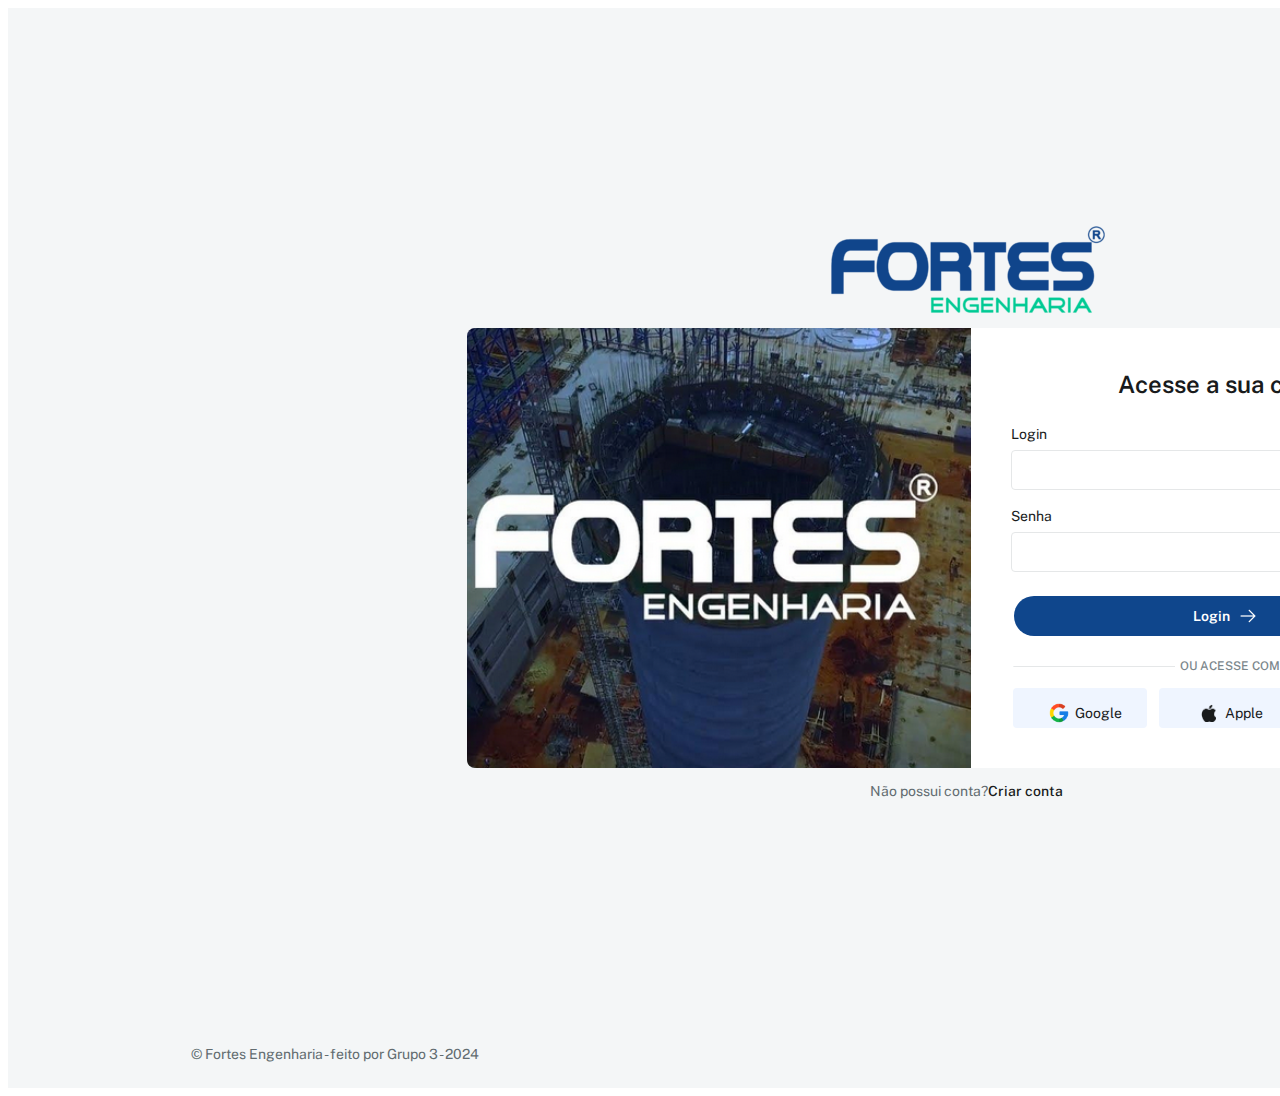
<file: index.html>
<!DOCTYPE html>
<html lang="pt-br">
  <head>
    <meta charset="UTF-8" />
    <meta name="viewport" content="width=device-width, initial-scale=1.0" />
    <title>Fortes</title>
    <link rel="stylesheet" href="https://fonts.googleapis.com/css2?family=Public+Sans:wght@400;500;600&display=swap" />
    <link rel="stylesheet" href="index.css" />
  </head>
  <body>
    <div class="main-container">

      <div class="fortes-logo"></div>

      <div class="card-login">
        <div class="photo"></div>

        <div class="login-account">
          <span class="acessar-conta">Acesse a sua conta</span>

          <div class="form-element">
            <div class="email-address">
              <span class="email">Login</span>

              <div class="input-field">
                <span class="normal"></span><input id="login" class="input"/>
              </div>

            </div>

            <div class="password">

              <div class="password-heading">
                <span class="senha">Senha</span>
                <span class="esqueci-minha-senha">Esqueci minha senha</span>
              </div>

              <div class="input-field-1">
                <input type="password" id="senha" class="input-2"/>
                <div class="outline-status-eye"><div class="icon"></div></div>
                <span class="password-3"></span>
              </div>
            </div>

          </div>

          <button class="button" onclick="logar()">
            <span class="login-button">Login</span>
            <div class="arrow-right"></div>
          </button>

          <div class="login-with">
            <div class="or-login-with">
              <div class="headline">
                <span class="ou-acess-com">OU ACESSE COM</span>
              </div>
              <div class="divider"></div>
            </div>

            <div class="action">
              <button class="sign-in-with">
                <div class="item">
                  <div class="google"></div>
                  <span class="google-4">Google</span>
                </div></button>
                
                <button class="sign-in-with-5">
                <div class="item-6">
                  <div class="solid-brands-apple">
                    <div class="union"></div>
                  </div>
                  <span class="apple">Apple</span>
                </div></button
              ><button class="sign-in-with-7">
                <div class="item-8">
                  <div class="facebook"><div class="group"></div></div>
                  <span class="facebook-9">Facebook</span>
                </div>
              </button>
            </div>
          </div>
        </div>

      </div>
      <div class="dont-have-account">
        <span class="nao-possui-conta">Não possui conta?</span
        ><span class="criar-conta"> Criar conta</span>
      </div>

      <div class="footer">

        <span class="analytix-dashboard">© Fortes Engenharia - feito por Grupo 3 - 2024</span>

        <div class="links">
          <span class="documentation">Documentation</span>
          <span class="bullet">•</span>
          <span class="privacy-policy">Privacy Policy</span>
          <span class="bullet-a">•</span><span class="faqs">FAQs</span>
        </div>

      </div>

    </div>
    <script src="./geral.js"></script>
  </body>
</html>
</file>
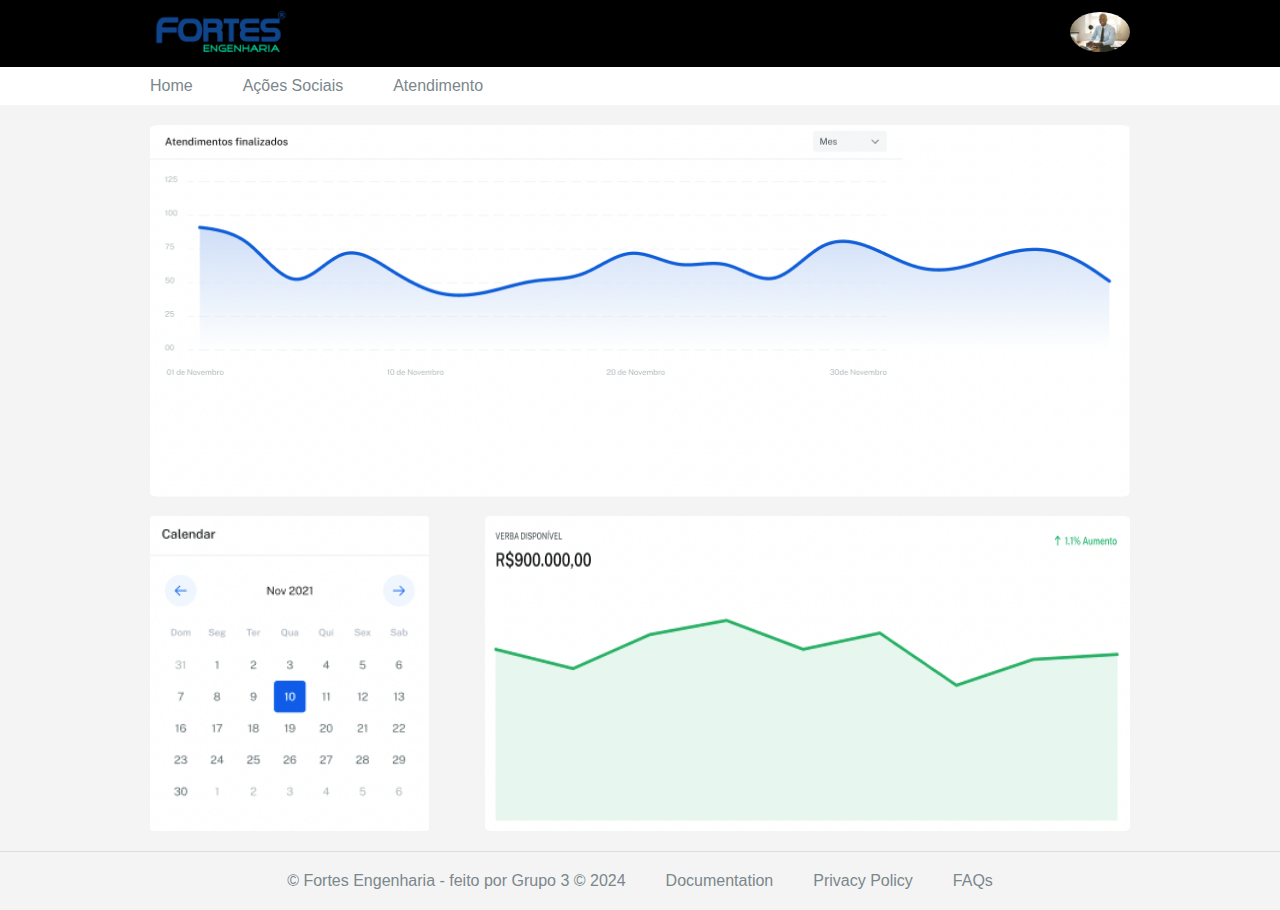
<file: adm/index.html>
<!DOCTYPE html>
<html lang="pt-br">
<head>
    <meta charset="UTF-8">
    <meta name="viewport" content="width=device-width, initial-scale=1.0">
    <title>Dashboard ADM</title>
    <link rel="preconnect" href="https://fonts.googleapis.com">
    <link rel="preconnect" href="https://fonts.gstatic.com" crossorigin>
    <link href="https://fonts.googleapis.com/css2?family=Public+Sans:ital,wght@0,100..900;1,100..900&display=swap" rel="stylesheet">
    <style>
        body {
            background-color: #f4f4f4;
            font-family: Arial, Helvetica, sans-serif;
            margin: 0;
            padding: 0;
        }

        header {
            background-color: black;
            display: flex;
            justify-content: space-between;
            align-items: center;
            height: 67px;
            padding: 0 150px;
        }

        header .fortes img {
            height: 43px;
        }

        header .admin img {
            height: 40px;
            border-radius: 50%;
        }

        nav {
            background-color: #ffffff;
            padding: 10px 0;
            display: flex;
            gap: 50px;
            padding-left: 150px;
        }

        nav a {
            text-decoration: none;
            color: #7B878C;
        }

        .content {
            display: flex;
            flex-direction: column;
            align-items: center;
            margin-top: 20px;
            padding: 0 150px;
        }

        .content .atendimentos img {
            width: 100%;
            max-width: 1140px;
            border-radius: 1%;
            margin-bottom: 15px;
        }

        .calendar-section {
            display: flex;
            justify-content: space-between;
            width: 100%;
            max-width: 1140px;
        }

        .calendar-section img {
            border-radius: 1%;
        }

        .calendar-section .calendar {
            height: 315px;
        }

        .calendar-section .budget {
            width: calc(100% - 335px);
        }

        footer {
            display: flex;
            justify-content: center;
            align-items: center;
            text-align: center;
            margin-top: 20px;
            padding: 20px 0;
            color: #7B878C;
            gap: 40px;
            border-top: 1px solid #ddd;
        }

        footer a {
            text-decoration: none;
            color: #7B878C;
        }
    </style>
</head>
<body>
    <header>
        <div class="fortes">
            <img src="./img/fortes-logo.png" alt="Imagem da logo Fortes">
        </div>
        <div class="admin">
            <img src="img/adm.webp" alt="admin" onclick="window.location.href = '../index.html'">
        </div>
    </header>

    <nav>
        <a href="#">Home</a>
        <a href="#">Ações Sociais</a>
        <a href="./atendimentos.html">Atendimento</a>
    </nav>

    <div class="content">
        <div class="atendimentos">
            <img src="img/Screenshot 2024-06-13 at 15.19.15.png" alt="Atendimentos Finalizados">
        </div>

        <div class="calendar-section">
            <img src="img/Screenshot 2024-06-13 at 15.20.10.png" alt="Calendario" class="calendar">
            <img src="img/Screenshot 2024-06-13 at 15.20.18.png" alt="Verbas" class="budget">
        </div>
    </div>

    <footer>
        &copy; Fortes Engenharia - feito por Grupo 3 &copy; 2024
        <a href="#">Documentation</a>
        <a href="#">Privacy Policy</a>
        <a href="#">FAQs</a>
    </footer>
</body>
</html>
</file>
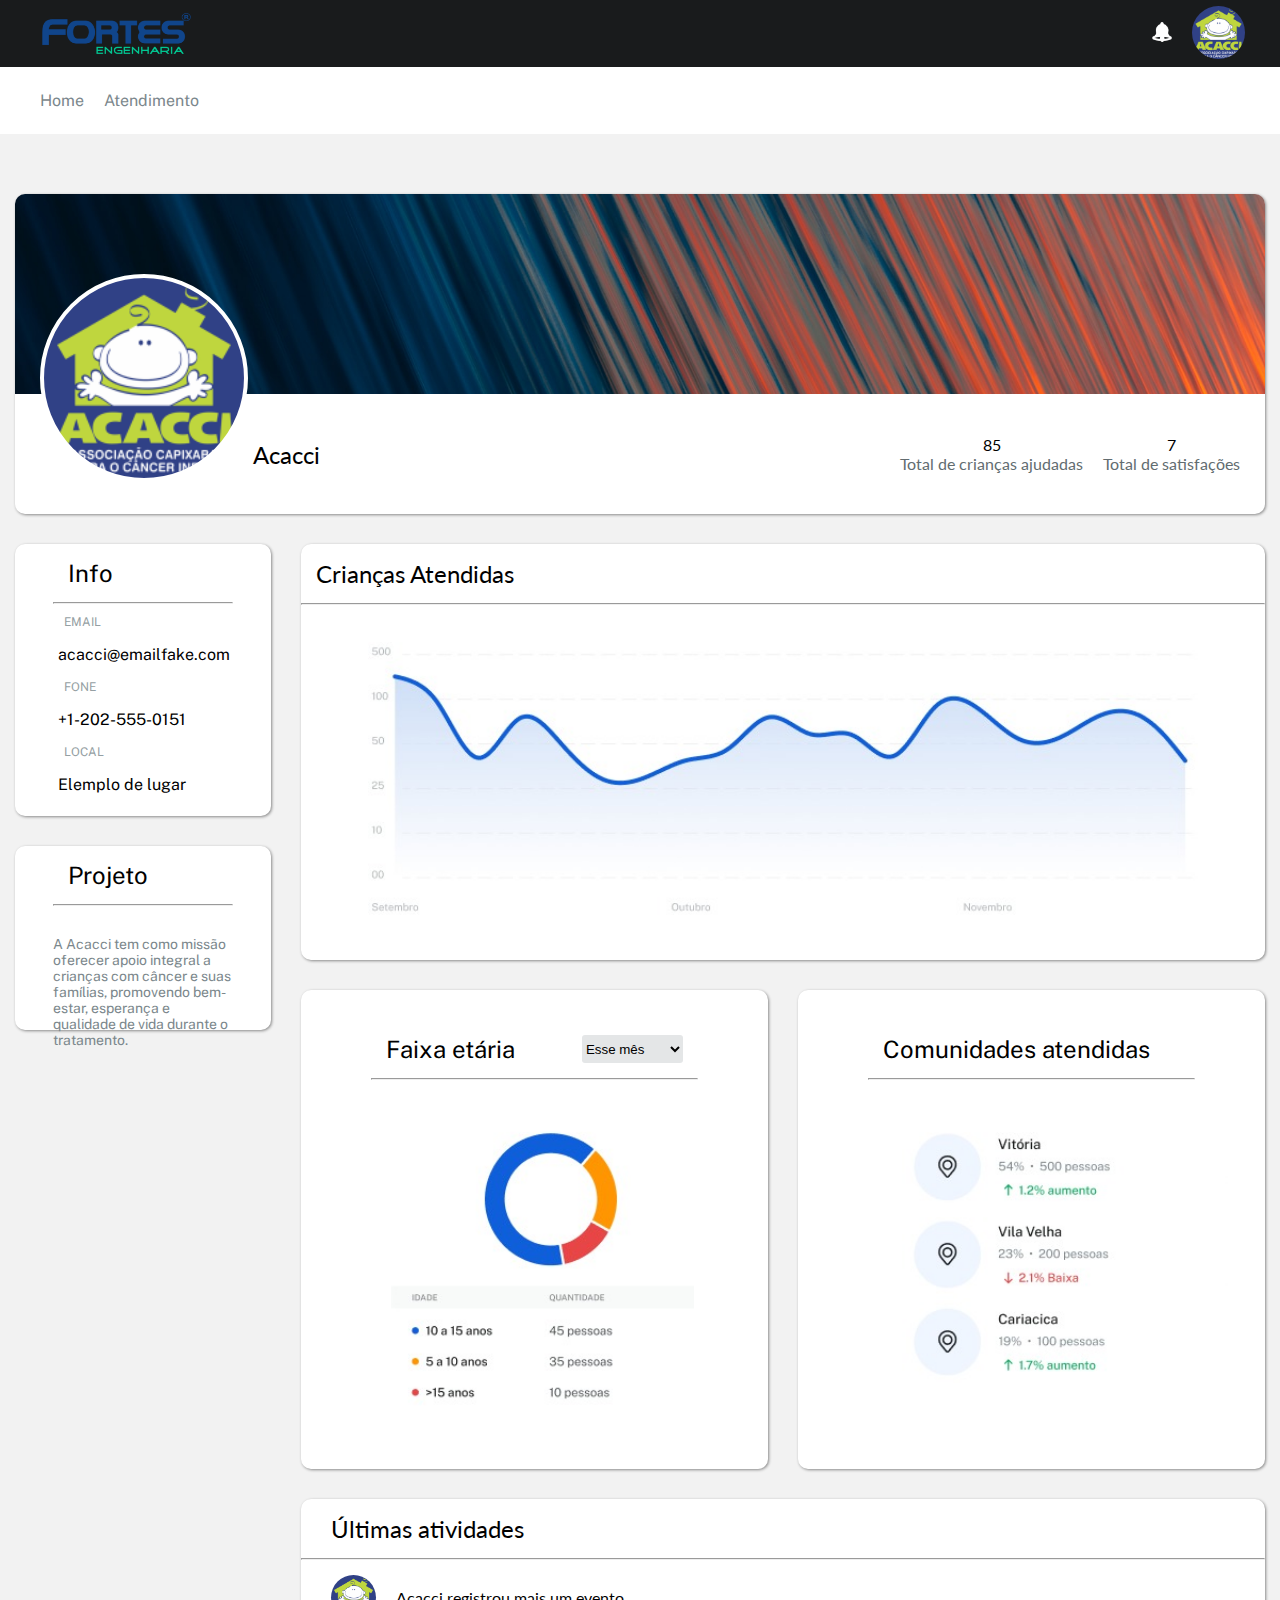
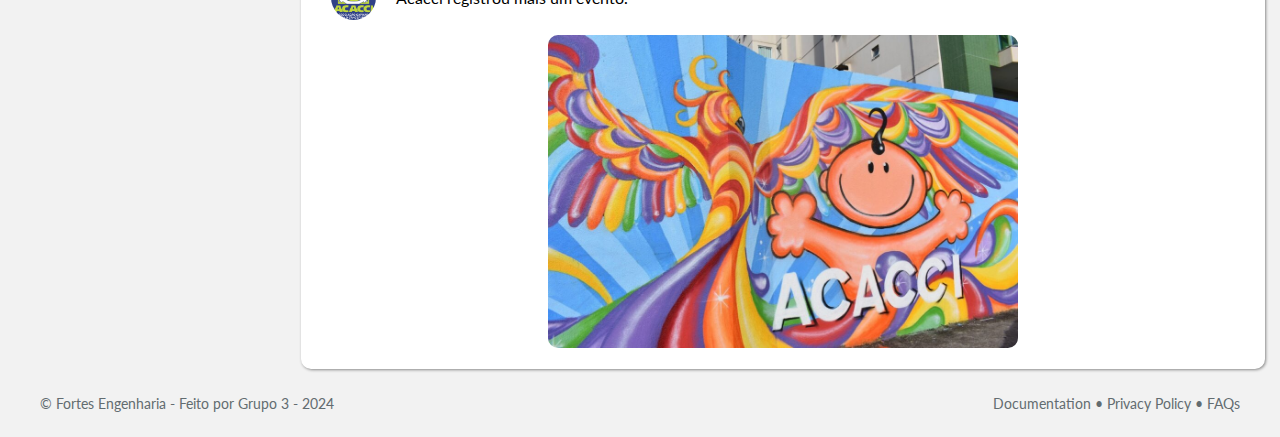
<file: donatario/index.html>
<!DOCTYPE html>
<html lang="pt-br">
<head>
    <meta charset="UTF-8">
    <meta name="viewport" content="width=device-width, initial-scale=1.0">
    <title>Página Inicial</title>

    <link rel="stylesheet" href="instituicao.css">
</head>
<body>
    <header>
        <img src="images/logoFortes.png" alt="Logo Fortes" id="logoFortes">

        <nav id="menuHeader">
            <a href="#">
                <img src="images/whiteBell.png" alt="Icon Notifição" id="notificPq">
            </a>
            <a href="#">
                <img src="images/imgPerfil-pq.png" alt="Foto perfil" id="perfilPq" onclick="window.location.href = '../index.html'">
            </a>
        </nav>
    </header>

    <nav id="menu">
        <a href="#">Home</a>
        <a href="./atendimentos.html">Atendimento</a>
    </nav>

    <main>
        <section>
            <div id="perfil" class="shadow">
                <div id="bg-image"></div>
                <div id="prof-image"></div>
                <div id="prof-dates">
                    <p>Acacci</p>
                    <div id="container-dates">
                        <div class="prof-dates-2">
                            <p>85</p>
                            <p class="text-date">Total de crianças ajudadas</p>
                        </div>
                        <div class="prof-dates-2">
                            <p>7</p>
                            <p class="text-date">Total de satisfações</p>
                        </div>
                    </div>
                </div>
            </div>

            <article>
                <div id="grid-esquerda">
                    <div id="info" class="shadow">
                        <div id="container-info">
                            <h2>
                               Info
                            </h2>
                            <hr>
                            <p class="title">
                                EMAIL
                            </p>
                            <p>acacci@emailfake.com</p>
                            <p class="title">
                                FONE
                            </p>
                            <p>
                                +1-202-555-0151
                            </p>
                            <p class="title">
                                LOCAL
                            </p>
                            <p>
                                Elemplo de lugar
                            </p>
                        </div>
                    </div>

                    <div id="project" class="shadow">
                        <div id="project-container">
                            <h2>
                                Projeto
                            </h2>
                            <hr>
                            <p>
                                A Acacci tem como missão oferecer apoio integral a crianças com câncer e suas famílias, promovendo bem-estar, esperança e qualidade de vida durante o tratamento.
                            </p>
                        </div>
                    </div>
                </div>

                <div id="grid-direita">
                    <div id="cAtendidas" class="shadow">
                        <h2>
                            Crianças Atendidas
                        </h2>
                        <hr>
                        <div>

                        </div>
                    </div>

                    <div id="divisao-grid">
                        <div id="faixa-etaria" class="grid-break shadow">
                            <div id="faixa-etaria-container">
                                <div id="faixa-etaria-header">
                                    <h2>Faixa etária</h2>
                                    <select name="tempo" id="sTempo">
                                        <option value="1">Esse mês</option>
                                        <option value="2">Essa semana</option>
                                        <option value="3">Esse ano</option>
                                    </select>
                                </div>
                                <hr>
                                <div id="image">

                                </div>
                            </div>
                        </div>

                        <div class="grid-break shadow">
                            <div id="comu-atendidas">
                                <div id="comu-atendidas-container">
                                    <h2>
                                        Comunidades atendidas
                                    </h2>
                                    <hr>
                                    <div id="image">

                                    </div>
                                </div>
                            </div>
                        </div>
                    </div>

                    <div id="ultimas-atv" class="shadow">
                        <h2>
                            Últimas atividades
                        </h2>
                        <hr>
                        <div id="registro">
                            <div id="perf-img">

                            </div>
                            <p>
                                Acacci registrou mais um evento.
                            </p>
                        </div>
                        <div id="image">
                            <img src="images/registro.jpeg" alt="Registro Acacci 1">
                        </div>
                    </div>
                </div>
            </article>
        </section>
    </main>

    <footer>
        <div id="name-group">
            <p>&copy; Fortes Engenharia - Feito por Grupo 3 - 2024</p>
        </div>

        <div id="doc">
            <span>
                <a href="#">Documentation</a>
                &#x2022;
                <a href="#">Privacy Policy</a>
                &#x2022;
                <a href="#"> FAQs</a>
            </span>
        </div>
    </footer>
</body>
</html>
</file>
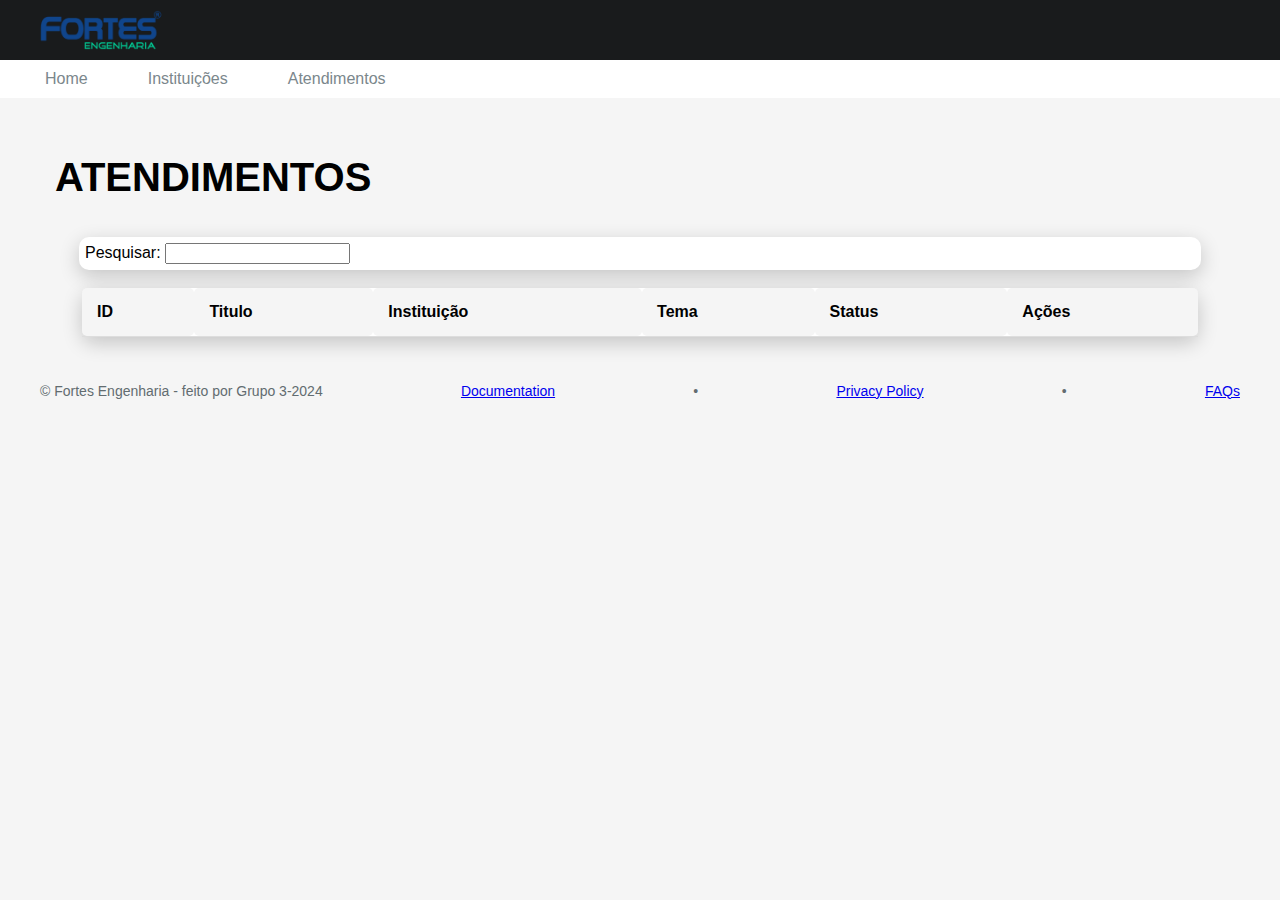
<file: adm/atendimentos.html>
<html lang="pt-BR">
<head>
    <meta charset="UTF-8">
    <meta name="viewport" content="width=device-width, initial-scale=1.0">
    <title>Atendimentos</title>
    <link rel="preconnect" href="https://fonts.googleapis.com">
    <link rel="preconnect" href="https://fonts.gstatic.com" crossorigin>
    <link href="https://fonts.googleapis.com/css2?family=Public+Sans:ital,wght@0,100..900;1,100..900&display=swap" rel="stylesheet">
    <style>
        body {
            font-family: Arial, Helvetica, sans-serif;
            background-color: #f5f5f5;
            margin: 0;
            padding: 0;
        }
        header {
            background-color: #191B1C;
            color: #f5f5f5;
            padding: 10px 35px;
            display: flex;
            justify-content: space-between;
            align-items: center;
        }
        header img {
            height: 40px;
        }
        div.menu {
            background-color: #ffffff;
            color: #f2f2f2;
            padding: 10px 35px;
            text-decoration: none;
            display: flex ;
            gap: 50px;
        }
        .container {
            padding: 20px;
        }
        h1 {
            font-size: 2.5em;
            padding: 10px 35px;
            display: flex;
            justify-content: space-between;
        }
        table {
            width: 90%;
            border-collapse: collapse;
            background-color: #ffffff;
            box-shadow: 0 6px 20px rgba(0,0,0,0.2);
            border-radius: 10px;
            margin: auto;
        }
        th, td {
            padding: 15px;
            text-align: left;
            border-bottom: 1px solid #dddddd;
            border-radius: 5px;

        }
        th {
            background-color: #f5f5f5;
        }
        .status-pendente {
            color: orange;
        }
        .status-concluido {
            color: green;
        }
        .action-button {
            background-color: #0F468C14;
            color: #0f468c;
            padding: 10px 20px;
            border: none;
            border-radius: 20px;
            cursor: pointer;
        }
        .atendimento-button{
            background-color: #0f468c;
            color: #ffffff;
            padding: 8px 20px;
            border: none;
            border-radius: 4px;
            cursor: pointer;
        }
        footer {
            display: flex;
            justify-content: space-between;
            align-items: center;
            height: 68px;
            padding: 0px 40px;
            font-size: 14px;
            color: #626C70;
            text-decoration: none;
            display: flex;
}
        div > a{
            text-decoration: none;
            color: #7B878C;
            margin-left: 10px;
        }
        .search-box{
            padding-top: 6px;
            padding-bottom: 6px;
            padding-left: 6px;
            text-align: left;
            width: 90%;
            border-collapse: collapse;
            background-color: #ffffff;
            box-shadow: 0 6px 20px rgba(0,0,0,0.2);
            border-radius: 10px;
            margin: auto;
        }
        a.novo.html{
            text-decoration: none;
            color: #ffffff;
            margin-left: 10px
        }
        
        
    </style>
</head>
<body>
    <header>
        <img src="./img/fortes-logo.png" alt="Logo">


    </header>
    <div class="menu">
            <a href="./index.html">Home</a>
            <a href="#">Instituições</a>
            <a href="#">Atendimentos</a>
    </div>
    <div class="container">
        <h1>ATENDIMENTOS</h1> 
        <div class="search-box">
            <label for="search">Pesquisar:</label>
            <input type="text" id="search" name="search">
        </div>
        <br>
        <table id="atendimentos-table">
            <thead>
                <tr>
                    <th>ID</th>
                    <th>Titulo</th>
                    <th>Instituição</th>
                    <th>Tema</th>
                    <th>Status</th>
                    <th>Ações</th>
                </tr>
            </thead>
            <tbody>
            </tbody>
        </table>
    </div>
    <footer>
        © Fortes Engenharia - feito por Grupo 3-2024 <br>
        <a href="#">Documentation</a>&#x2022;<a href="#">Privacy Policy</a>&#x2022;<a href="#">FAQs</a>
    </footer>
    <script src="../script.js"></script>
    <script src="../geral.js"></script>
</body>
</html>
</file>
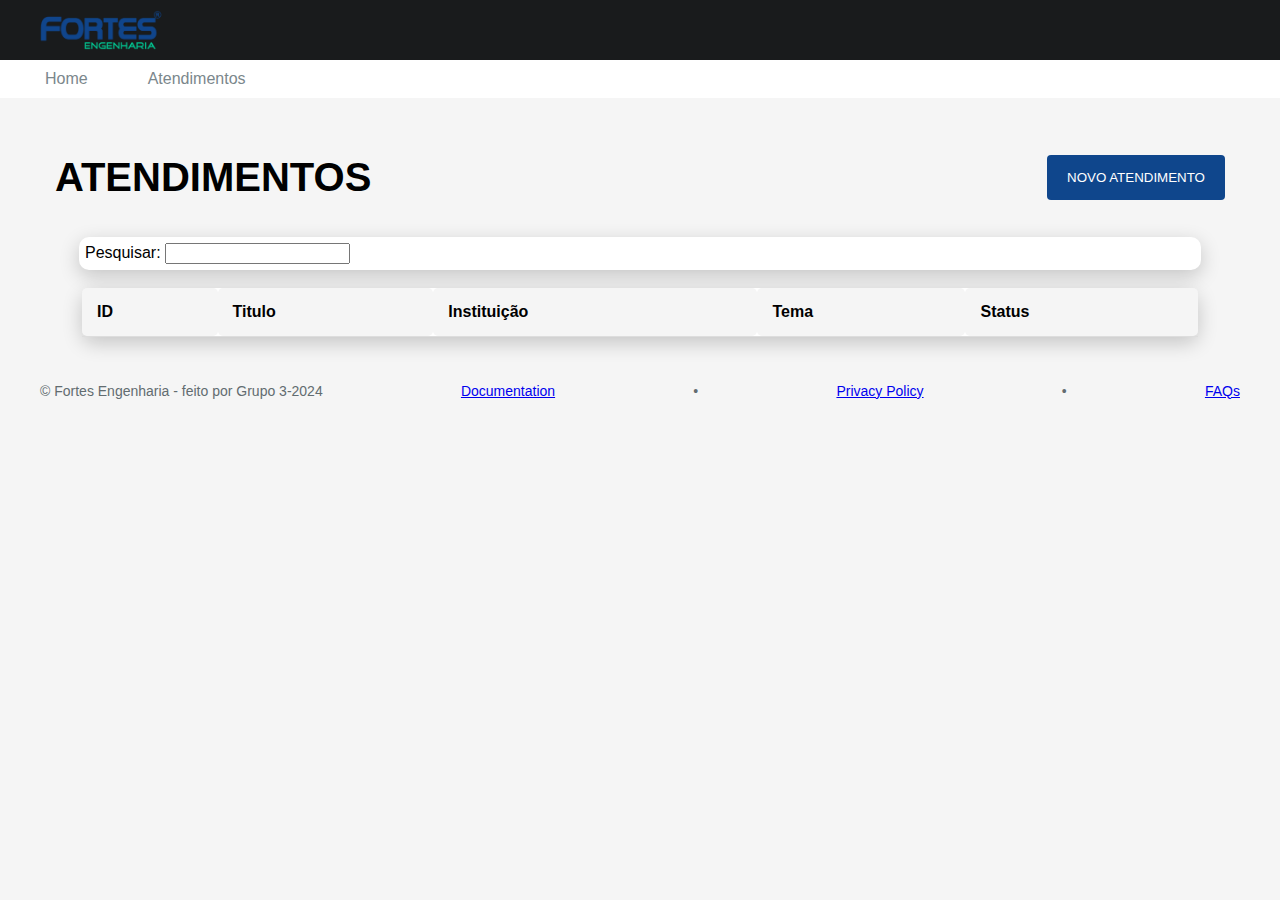
<file: donatario/atendimentos.html>
<html lang="pt-BR">
<head>
    <meta charset="UTF-8">
    <meta name="viewport" content="width=device-width, initial-scale=1.0">
    <title>Atendimentos</title>
    <link rel="preconnect" href="https://fonts.googleapis.com">
    <link rel="preconnect" href="https://fonts.gstatic.com" crossorigin>
    <link href="https://fonts.googleapis.com/css2?family=Public+Sans:ital,wght@0,100..900;1,100..900&display=swap" rel="stylesheet">
    <style>
        body {
            font-family: Arial, Helvetica, sans-serif;
            background-color: #f5f5f5;
            margin: 0;
            padding: 0;
        }
        header {
            background-color: #191B1C;
            color: #f5f5f5;
            padding: 10px 35px;
            display: flex;
            justify-content: space-between;
            align-items: center;
        }
        header img {
            height: 40px;
        }
        div.menu {
            background-color: #ffffff;
            color: #f2f2f2;
            padding: 10px 35px;
            text-decoration: none;
            display: flex ;
            gap: 50px;
        }
        .container {
            padding: 20px;
        }
        h1 {
            font-size: 2.5em;
            padding: 10px 35px;
            display: flex;
            justify-content: space-between;
        }
        table {
            width: 90%;
            border-collapse: collapse;
            background-color: #ffffff;
            box-shadow: 0 6px 20px rgba(0,0,0,0.2);
            border-radius: 10px;
            margin: auto;
        }
        th, td {
            padding: 15px;
            text-align: left;
            border-bottom: 1px solid #dddddd;
            border-radius: 5px;

        }
        th {
            background-color: #f5f5f5;
        }
        .status-pendente {
            color: orange;
        }
        .status-concluido {
            color: green;
        }
        .action-button {
            background-color: #0F468C14;
            color: #0f468c;
            padding: 10px 20px;
            border: none;
            border-radius: 20px;
            cursor: pointer;
        }
        .atendimento-button{
            background-color: #0f468c;
            color: #ffffff;
            padding: 8px 20px;
            border: none;
            border-radius: 4px;
            cursor: pointer;
        }
        footer {
            display: flex;
            justify-content: space-between;
            align-items: center;
            height: 68px;
            padding: 0px 40px;
            font-size: 14px;
            color: #626C70;
            text-decoration: none;
            display: flex;
}
        div > a{
            text-decoration: none;
            color: #7B878C;
            margin-left: 10px;
        }
        .search-box{
            padding-top: 6px;
            padding-bottom: 6px;
            padding-left: 6px;
            text-align: left;
            width: 90%;
            border-collapse: collapse;
            background-color: #ffffff;
            box-shadow: 0 6px 20px rgba(0,0,0,0.2);
            border-radius: 10px;
            margin: auto;
        }
        a.novo.html{
            text-decoration: none;
            color: #ffffff;
            margin-left: 10px
        }
        
        
    </style>
</head>
<body>
    <header>
        <img src="./img/fortes-logo.png" alt="Logo">


    </header>
    <div class="menu">
            <a href="./index.html">Home</a>
            <a href="#">Atendimentos</a>
    </div>
    <div class="container">
        <h1>ATENDIMENTOS <button type="button" class="atendimento-button" onclick=" window.location.href = './NvAtendimento.html'">NOVO ATENDIMENTO</button></h1> 
        <div class="search-box">
            <label for="search">Pesquisar:</label>
            <input type="text" id="search" name="search">
        </div>
        <br>
        <table id="atendimentos-table">
            <thead>
                <tr>
                    <th>ID</th>
                    <th>Titulo</th>
                    <th>Instituição</th>
                    <th>Tema</th>
                    <th>Status</th>
                </tr>
            </thead>
            <tbody>
            </tbody>
        </table>
    </div>
    <footer>
        © Fortes Engenharia - feito por Grupo 3-2024 <br>
        <a href="#">Documentation</a>&#x2022;<a href="#">Privacy Policy</a>&#x2022;<a href="#">FAQs</a>
    </footer>

    <script src="./src.js"></script>
    <script src="../geral.js"></script>
</body>
</html>
</file>
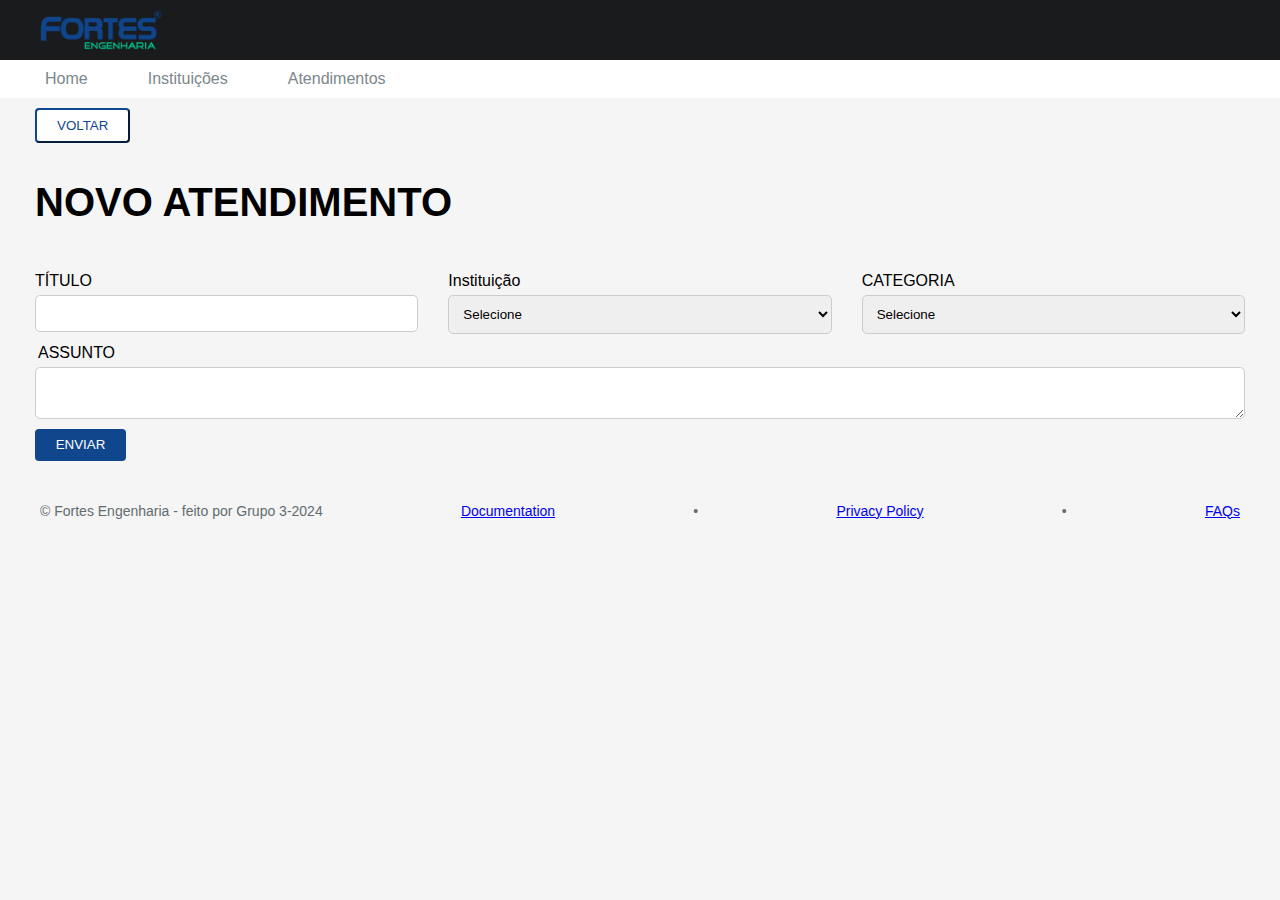
<file: donatario/NvAtendimento.html>
<html lang="pt-br">
<head>
    <meta charset="UTF-8">
    <meta name="viewport" content="width=device-width, initial-scale=1.0">
    <title>Novo atendimento</title>
    <link rel="preconnect" href="https://fonts.googleapis.com">
    <link rel="preconnect" href="https://fonts.gstatic.com" crossorigin>
    <link href="https://fonts.googleapis.com/css2?family=Public+Sans:ital,wght@0,100..900;1,100..900&display=swap" rel="stylesheet">
    <style>
        body {
            font-family: Arial, Helvetica, sans-serif;
            background-color: #f5f5f5;
            margin: 0;
            padding: 0;
        }
        header {
            background-color: #191B1C;
            color: #f5f5f5;
            padding: 10px 35px;
            display: flex;
            justify-content: space-between;
            align-items: center;
        }
        header img {
            height: 40px;
        }
        nav {
            background-color: #ffffff;
            color: #f2f2f2;
            padding: 10px 35px;
            text-decoration: none;
            display: flex;
            gap: 50px;
        }
        .container {
            padding: 20px;
        }
        h1 {
            font-size: 2.5em;
            padding: 10px 35px;
            display: flex;
            justify-content: space-between;
        }
        nav > a {
            text-decoration: none;
            color: #7B878C;
            margin-left: 10px;
        }
        .form-row {
            display: flex;
            gap: 30px;
            padding: 10px 35px;
        }
        .form-group {
            display: flex;
            flex-direction: column;
            flex: 1;
        }
        .form-group label {
            margin-bottom: 5px;
        }
        .form-group input,
        .form-group select {
            padding: 10px;
            border-radius: 5px;
            border: 1px solid #ccc;
        }
        .form-group textarea {
            width: calc(100% - 70px);
            padding: 10px;
            border-radius: 5px;
            border: 1px solid #ccc;
            margin-left: 35px;
        }
        .atendimento-button {
            width: 91px;
            height: 32px;
            background-color: #0f468c;
            color: #ffffff;
            padding: 8px 20px;
            border: none;
            border-radius: 4px;
            cursor: pointer;
            margin-left: 35px;
            margin-top: 10px;
        }
        footer {
            display: flex;
            justify-content: space-between;
            align-items: center;
            height: 68px;
            padding: 0px 40px;
            font-size: 14px;
            color: #626C70;
            text-decoration: none;
            display: flex;
        }
        #voltar {
            text-decoration: none;
            color: #7B878C;
            margin: 10px;
        }
        .assunto{
            margin-left: 38px;
        }
        .voltar-button {
            background-color: #ffffff;
            color: #0f468c;
            padding: 8px 20px;
            border-color:  #0f468c ;
            border-radius: 4px;
            cursor: pointer;
            margin-left: 35px;
            margin-top: 10px;
        }
    </style>
</head>
<body>

    <header>
        <img src="./img/fortes-logo.png" alt="Logo">
    </header>
    
    <nav>
        <a href="./index.html">Home</a>
        <a href="#">Instituições</a>
        <a href="./atendimentos.html">Atendimentos</a>
    </nav>

    <button class="voltar-button" onclick="voltar()">VOLTAR</button>

    <h1>NOVO ATENDIMENTO</h1>

    <form id="new-atendimento-form">
        <div class="form-row">

            <div class="form-group">
                <label for="titulo">TÍTULO</label>
                <input type="text" id="titulo">
            </div>

            <div class="form-group">
                <label for="Instituição">Instituição</label>
                <select name="Instituição" id="projeto">
                    <option value="Selecione">Selecione</option>
                    <option value="Instituição 1">Instituição 1</option>
                    <option value="Instituição 2">Instituição 2</option>
                </select>
            </div>

            <div class="form-group">
                <label for="categoria">CATEGORIA</label>
                <select name="categoria" id="categoria">
                    <option value="Selecione">Selecione</option>
                    <option value="Financeiro">Financeiro</option>
                    <option value="RH">RH</option>
                    <option value="Administrativo">Administrativo</option>
                </select>
            </div>
        </div>

        <div class="form-group">
            <label class="assunto" for="texto-assunto">ASSUNTO</label>
            <textarea name="texto-assunto" id="texto-assunto"></textarea>
        </div>
        <button class="atendimento-button" onclick="criarAtendimento()">ENVIAR</button>
    </form>

    <footer>
        © Fortes Engenharia - feito por Grupo 3-2024 <br>
        <a href="#">Documentation</a>&#x2022;<a href="#">Privacy Policy</a>&#x2022;<a href="#">FAQs</a>
    </footer>

    <script src="../script.js"></script>
</body>
</html>
</file>
<file: index.css>
:root {
  --default-font-family: -apple-system, BlinkMacSystemFont, "Segoe UI", Roboto,
    Ubuntu, "Helvetica Neue", Helvetica, Arial, "PingFang SC",
    "Hiragino Sans GB", "Microsoft Yahei UI", "Microsoft Yahei",
    "Source Han Sans CN", sans-serif;
}

.main-container {
  overflow: hidden;
}

.main-container,
.main-container * {
  box-sizing: border-box;
}

input,
select,
textarea,
button {
  outline: 0;
}

.main-container {
  position: relative;
  width: 1920px;
  height: 1080px;
  margin: 0 auto;
  background: #f4f6f7;
  overflow: hidden;
}
.fortes-logo {
  position: relative;
  width: 300px;
  height: 91px;
  margin: 216px 0 0 810px;
  background: url(./assets/images/73a14035181bfcda60cc976c88b450a2fd085473.png)
    no-repeat center;
  background-size: cover;
  z-index: 45;
}
.card-login {
  display: flex;
  align-items: center;
  justify-content: center;
  flex-wrap: nowrap;
  position: relative;
  width: 1013px;
  margin: 13px 0 0 459px;
  z-index: 3;
  overflow: hidden;
  border-radius: 8px;
}
.photo {
  flex-shrink: 0;
  position: relative;
  width: 504px;
  height: 440px;
  background: url(./assets/images/0c6b9b46f615433a76622fb4ffe7a058eeb07f14.png)
    no-repeat center;
  background-size: cover;
  z-index: 4;
}
.login-account {
  display: flex;
  flex-direction: column;
  align-items: center;
  justify-content: center;
  flex-wrap: nowrap;
  flex-shrink: 0;
  gap: 24px;
  position: relative;
  width: 509px;
  padding: 40px 40px 40px 40px;
  background: #ffffff;
  z-index: 5;
}
.acessar-conta {
  display: flex;
  align-items: flex-start;
  justify-content: center;
  flex-shrink: 0;
  flex-basis: auto;
  position: relative;
  width: 424px;
  height: 32px;
  color: #191b1c;
  font-family: Public Sans, var(--default-font-family);
  font-size: 24px;
  font-weight: 600;
  line-height: 32px;
  text-align: center;
  white-space: nowrap;
  z-index: 6;
}
.form-element {
  display: flex;
  flex-direction: column;
  align-items: flex-start;
  flex-wrap: nowrap;
  flex-shrink: 0;
  gap: 16px;
  position: relative;
  width: 429px;
  z-index: 7;
}
.email-address {
  display: flex;
  flex-direction: column;
  align-items: flex-start;
  flex-wrap: nowrap;
  flex-shrink: 0;
  gap: 6px;
  position: relative;
  width: 424px;
  z-index: 8;
}
.email {
  flex-shrink: 0;
  flex-basis: auto;
  position: relative;
  height: 20px;
  color: #191b1c;
  font-family: Public Sans, var(--default-font-family);
  font-size: 14px;
  font-weight: 400;
  line-height: 20px;
  text-align: left;
  white-space: nowrap;
  z-index: 9;
}
.input-field {
  flex-shrink: 0;
  position: relative;
  width: 424px;
  height: 40px;
  font-size: 0px;
  background: #ffffff;
  border: 1px solid #e5e7e8;
  z-index: 10;
  overflow: hidden;
  border-radius: 4px;
}
.normal {
  display: block;
  position: relative;
  height: 20px;
  margin: 10px 0 0 16px;
  color: #959fa3;
  font-family: Public Sans, var(--default-font-family);
  font-size: 14px;
  font-weight: 400;
  line-height: 20px;
  text-align: left;
  white-space: nowrap;
  z-index: 11;
}
.input {
  position: absolute;
  width: 424px;
  height: 40px;
  top: -1px;
  left: -1px;
  background: transparent;
  border: none;
  z-index: 12;
  outline: none;
}
.password {
  display: flex;
  flex-direction: column;
  align-items: flex-start;
  flex-wrap: nowrap;
  flex-shrink: 0;
  gap: 6px;
  position: relative;
  width: 429px;
  z-index: 13;
}
.password-heading {
  display: flex;
  align-items: flex-start;
  flex-wrap: nowrap;
  flex-shrink: 0;
  gap: 250px;
  position: relative;
  width: 429px;
  z-index: 14;
}
.senha {
  flex-shrink: 0;
  flex-basis: auto;
  position: relative;
  height: 20px;
  color: #191b1c;
  font-family: Public Sans, var(--default-font-family);
  font-size: 14px;
  font-weight: 400;
  line-height: 20px;
  text-align: left;
  white-space: nowrap;
  z-index: 15;
}
.esqueci-minha-senha {
  flex-shrink: 0;
  flex-basis: auto;
  position: relative;
  height: 20px;
  color: #0f468c;
  font-family: Public Sans, var(--default-font-family);
  font-size: 14px;
  font-weight: 400;
  line-height: 20px;
  text-align: left;
  white-space: nowrap;
  z-index: 16;
}
.input-field-1 {
  flex-shrink: 0;
  position: relative;
  width: 424px;
  height: 40px;
  background: #ffffff;
  border: 1px solid #e5e7e8;
  z-index: 17;
  overflow: hidden;
  border-radius: 4px;
}
.input-2 {
  position: absolute;
  width: 424px;
  height: 40px;
  top: -1px;
  left: -1px;
  background: transparent;
  border: none;
  z-index: 21;
  outline: none;
}
.outline-status-eye {
  position: absolute;
  width: 24px;
  height: 24px;
  top: 7px;
  right: 15px;
  z-index: 19;
}
.icon {
  position: relative;
  width: 19.5px;
  height: 13.5px;
  margin: 5.25px 0 0 2.25px;
  background: url(./assets/images/64320f5c-49ba-451d-885a-b626b4133f65.png)
    no-repeat center;
  background-size: 100% 100%;
  z-index: 20;
}
.password-3 {
  display: flex;
  align-items: flex-start;
  justify-content: flex-start;
  position: absolute;
  height: 20px;
  top: calc(50% - 11px);
  left: 15px;
  color: #959fa3;
  font-family: Public Sans, var(--default-font-family);
  font-size: 14px;
  font-weight: 400;
  line-height: 20px;
  text-align: left;
  white-space: nowrap;
  z-index: 18;
}
.button {
  display: flex;
  align-items: center;
  justify-content: center;
  flex-wrap: nowrap;
  flex-shrink: 0;
  gap: 8px;
  position: relative;
  width: 424px;
  padding: 0 24px 0 24px;
  cursor: pointer;
  background: #0f468c;
  border: none;
  z-index: 22;
  border-radius: 160px;
}
.login-button {
  flex-shrink: 0;
  flex-basis: auto;
  position: relative;
  height: 40px;
  color: #ffffff;
  font-family: Public Sans, var(--default-font-family);
  font-size: 14px;
  font-weight: 600;
  line-height: 40px;
  text-align: left;
  text-transform: capitalize;
  white-space: nowrap;
  z-index: 23;
}
.arrow-right {
  flex-shrink: 0;
  position: relative;
  width: 20px;
  height: 20px;
  background: url(./assets/images/d0674142-d439-4247-97a7-53350185982b.png)
    no-repeat center;
  background-size: cover;
  z-index: 24;
}
.login-with {
  display: flex;
  flex-direction: column;
  align-items: flex-start;
  flex-wrap: nowrap;
  flex-shrink: 0;
  gap: 16px;
  position: relative;
  width: 426px;
  z-index: 25;
}
.or-login-with {
  flex-shrink: 0;
  position: relative;
  width: 426px;
  height: 12px;
  z-index: 26;
}
.headline {
  display: flex;
  align-items: flex-start;
  flex-wrap: nowrap;
  gap: 10px;
  position: absolute;
  width: 111px;
  height: 12px;
  top: 0;
  left: 162px;
  padding: 0 6px 0 6px;
  background: #ffffff;
  z-index: 28;
}
.ou-acess-com {
  display: flex;
  align-items: flex-start;
  justify-content: center;
  flex-shrink: 0;
  flex-basis: auto;
  position: relative;
  width: 99px;
  height: 12px;
  color: #7b878c;
  font-family: Public Sans, var(--default-font-family);
  font-size: 12px;
  font-weight: 500;
  line-height: 12px;
  text-align: center;
  text-transform: uppercase;
  white-space: nowrap;
  z-index: 29;
}
.divider {
  position: absolute;
  width: 426px;
  height: 1px;
  top: 6px;
  left: 0;
  background: url(./assets/images/ff814419-c85f-402d-9de6-774cfdf726b6.png)
    no-repeat center;
  background-size: cover;
  z-index: 27;
}
.action {
  display: flex;
  align-items: flex-start;
  flex-wrap: nowrap;
  flex-shrink: 0;
  gap: 12px;
  position: relative;
  width: 426px;
  z-index: 30;
}
.sign-in-with {
  flex-shrink: 0;
  position: relative;
  width: 134px;
  height: 40px;
  cursor: pointer;
  background: #eff5ff;
  border: none;
  z-index: 31;
  border-radius: 4px;
}
.item {
  display: flex;
  align-items: flex-start;
  flex-wrap: nowrap;
  gap: 6px;
  position: relative;
  width: 73px;
  margin: 10px 0 0 30px;
  z-index: 32;
}
.google {
  flex-shrink: 0;
  position: relative;
  width: 20px;
  height: 20px;
  background: url(./assets/images/19542d5c8af48aae7019617ae6c1749400faa6fc.png)
    no-repeat center;
  background-size: cover;
  z-index: 33;
}
.google-4 {
  display: flex;
  align-items: flex-start;
  justify-content: center;
  flex-shrink: 0;
  flex-basis: auto;
  position: relative;
  width: 47px;
  height: 20px;
  color: #191b1c;
  font-family: Public Sans, var(--default-font-family);
  font-size: 14px;
  font-weight: 400;
  line-height: 20px;
  text-align: center;
  white-space: nowrap;
  z-index: 34;
}
.sign-in-with-5 {
  flex-shrink: 0;
  position: relative;
  width: 134px;
  height: 40px;
  cursor: pointer;
  background: #eff5ff;
  border: none;
  z-index: 35;
  border-radius: 4px;
}
.item-6 {
  display: flex;
  align-items: flex-start;
  flex-wrap: nowrap;
  gap: 6px;
  position: relative;
  width: 65px;
  margin: 10px 0 0 34px;
  z-index: 36;
}
.solid-brands-apple {
  flex-shrink: 0;
  position: relative;
  width: 20px;
  height: 20px;
  z-index: 37;
}
.union {
  position: relative;
  width: 14.997px;
  height: 17.962px;
  margin: 0.92px 0 0 2.25px;
  background: url(./assets/images/dc45a963-c849-484a-a2ca-1c21db60f377.png)
    no-repeat center;
  background-size: 100% 100%;
  z-index: 38;
}
.apple {
  display: flex;
  align-items: flex-start;
  justify-content: center;
  flex-shrink: 0;
  flex-basis: auto;
  position: relative;
  width: 39px;
  height: 20px;
  color: #191b1c;
  font-family: Public Sans, var(--default-font-family);
  font-size: 14px;
  font-weight: 400;
  line-height: 20px;
  text-align: center;
  white-space: nowrap;
  z-index: 39;
}
.sign-in-with-7 {
  flex-shrink: 0;
  position: relative;
  width: 134px;
  height: 40px;
  cursor: pointer;
  background: #eff5ff;
  border: none;
  z-index: 40;
  border-radius: 4px;
}
.item-8 {
  display: flex;
  align-items: flex-start;
  flex-wrap: nowrap;
  gap: 6px;
  position: relative;
  width: 90px;
  margin: 10px 0 0 21.5px;
  z-index: 41;
}
.facebook {
  flex-shrink: 0;
  position: relative;
  width: 20px;
  height: 20px;
  z-index: 42;
  overflow: hidden;
}
.group {
  position: relative;
  width: 16.087px;
  height: 16.087px;
  margin: 1.957px 0 0 1.957px;
  background: url(./assets/images/20eeac74-6f77-4cb8-bcd4-e25d432368d0.png)
    no-repeat center;
  background-size: 100% 100%;
  z-index: 43;
}
.facebook-9 {
  display: flex;
  align-items: flex-start;
  justify-content: center;
  flex-shrink: 0;
  flex-basis: auto;
  position: relative;
  width: 64px;
  height: 20px;
  color: #191b1c;
  font-family: Public Sans, var(--default-font-family);
  font-size: 14px;
  font-weight: 400;
  line-height: 20px;
  text-align: center;
  white-space: nowrap;
  z-index: 44;
}
.dont-have-account {
  display: flex;
  align-items: flex-start;
  flex-wrap: nowrap;
  position: relative;
  width: 195px;
  margin: 13px 0 0 862px;
}
.nao-possui-conta {
  flex-shrink: 0;
  flex-basis: auto;
  position: relative;
  height: 20px;
  color: #626c70;
  font-family: Public Sans, var(--default-font-family);
  font-size: 14px;
  font-weight: 400;
  line-height: 20px;
  text-align: left;
  white-space: nowrap;
  z-index: 1;
}
.criar-conta {
  flex-shrink: 0;
  flex-basis: auto;
  position: relative;
  height: 20px;
  color: #191b1c;
  font-family: Public Sans, var(--default-font-family);
  font-size: 14px;
  font-weight: 500;
  line-height: 20px;
  text-align: left;
  white-space: nowrap;
  z-index: 2;
}
.footer {
  display: flex;
  align-items: center;
  justify-content: space-between;
  flex-wrap: nowrap;
  position: relative;
  width: 1560px;
  margin: 219px 0 0 180px;
  padding: 24px 0 24px 0;
  z-index: 46;
}
.analytix-dashboard {
  display: flex;
  align-items: flex-start;
  justify-content: center;
  flex-shrink: 0;
  flex-basis: auto;
  position: relative;
  width: 294px;
  height: 20px;
  color: #626c70;
  font-family: Public Sans, var(--default-font-family);
  font-size: 14px;
  font-weight: 400;
  line-height: 20px;
  text-align: center;
  white-space: nowrap;
  z-index: 47;
}
.links {
  display: flex;
  align-items: flex-start;
  flex-wrap: nowrap;
  flex-shrink: 0;
  gap: 8px;
  position: relative;
  width: 268px;
  z-index: 48;
}
.documentation {
  display: flex;
  align-items: flex-start;
  justify-content: center;
  flex-shrink: 0;
  flex-basis: auto;
  position: relative;
  width: 100px;
  height: 20px;
  color: #626c70;
  font-family: Public Sans, var(--default-font-family);
  font-size: 14px;
  font-weight: 400;
  line-height: 20px;
  text-align: center;
  white-space: nowrap;
  z-index: 49;
}
.bullet {
  display: flex;
  align-items: flex-start;
  justify-content: center;
  flex-shrink: 0;
  flex-basis: auto;
  position: relative;
  width: 5px;
  height: 20px;
  color: #626c70;
  font-family: Public Sans, var(--default-font-family);
  font-size: 14px;
  font-weight: 400;
  line-height: 20px;
  text-align: center;
  white-space: nowrap;
  z-index: 50;
}
.privacy-policy {
  display: flex;
  align-items: flex-start;
  justify-content: center;
  flex-shrink: 0;
  flex-basis: auto;
  position: relative;
  width: 91px;
  height: 20px;
  color: #626c70;
  font-family: Public Sans, var(--default-font-family);
  font-size: 14px;
  font-weight: 400;
  line-height: 20px;
  text-align: center;
  white-space: nowrap;
  z-index: 51;
}
.bullet-a {
  display: flex;
  align-items: flex-start;
  justify-content: center;
  flex-shrink: 0;
  flex-basis: auto;
  position: relative;
  width: 5px;
  height: 20px;
  color: #626c70;
  font-family: Public Sans, var(--default-font-family);
  font-size: 14px;
  font-weight: 400;
  line-height: 20px;
  text-align: center;
  white-space: nowrap;
  z-index: 52;
}
.faqs {
  display: flex;
  align-items: flex-start;
  justify-content: center;
  flex-shrink: 0;
  flex-basis: auto;
  position: relative;
  width: 35px;
  height: 20px;
  color: #626c70;
  font-family: Public Sans, var(--default-font-family);
  font-size: 14px;
  font-weight: 400;
  line-height: 20px;
  text-align: center;
  white-space: nowrap;
  z-index: 53;
}
</file>
<file: donatario/instituicao.css>
@charset 'UTF-8';

@import url('https://fonts.googleapis.com/css2?family=Lato:ital,wght@0,100;0,300;0,400;0,700;0,900;1,100;1,300;1,400;1,700;1,900&display=swap');

@import url('https://fonts.googleapis.com/css2?family=Lato:ital,wght@0,100;0,300;0,400;0,700;0,900;1,100;1,300;1,400;1,700;1,900&family=Public+Sans:ital,wght@0,100..900;1,100..900&display=swap');

:root {
    --cor-1: #0F468C;
    --cor-2: #1152A4;
    --cor-3: #176CD8;
    --cor-4: #04BF8A;
    --cor-5: #04E5A5;
    --cor-6: #04FFC8;
    --cor-7: #191B1C;

    --fonte-padrao: 'Lato', Arial, Verdana, sans-serif;
    --fonte-menu: 'Public Sans', Arial, Verdana, sans-serif;
}

* {
    margin: 0;
    padding: 0;
}

.shadow {
    box-shadow: 1px 1px 3px rgba(0, 0, 0, 0.432);
}

body {
    font-family: var(--fonte-padrao);
    background-color: #f2f2f2;
}

header {
    height: 67px;
    display: flex;
    background-color: var(--cor-7);
    justify-content: space-between;
    align-items: center;
    padding: 0px 35px;
}

#logoFortes {
    width: 163px;
    height: 43px;
}

nav#menuHeader {
    display: flex;
    align-items: center;
    gap: 20px;
}

#notificPq {
    width: 20px;
    height: 20px;

}

#perfilPq {
    width: 53px;
    height: 53px;
    border-radius: 100%;
}

nav#menu {
    display: flex;
    background-color: #ffffff;
    height: 67px;
    padding-left: 40px;
    align-items: center;
    gap: 20px;
}

nav#menu > a {
    text-decoration: none;
    color: #7B878C;
    font-family: var(--fonte-menu);
}

main {
    padding: 0px 15px;
}

section {
    min-width: 320px;
    max-width: 1530px;
    margin: auto;
}

div#perfil {
    background-color: #ffffff;
    height: 320px;
    margin-top: 60px;
    border-radius: 10px;
    position: relative;
}

#bg-image {
    position: absolute;
    z-index: 1;
    height: 200px;
    width: 100%;
    background-image: url('images/bg-perfil.jpeg');
    background-size: cover;
    border-top-left-radius: 10px;
    border-top-right-radius: 10px;
}

#prof-image {
    position: absolute;
    z-index: 2;
    background-image: url('images/imgPerfil-pq.png');
    background-size: cover;
    width: 200px;
    height: 200px;
    border-radius: 50%;
    border: 4px solid white;
    top: 25%;
    left: 2%;
}

#prof-dates {
    position: absolute;
    bottom: 0;
    width: 79%;
    height: 120px;
    display: flex;
    align-items: center;
    justify-content: space-between;
    left: 19%;
}

#prof-dates > p {
    font-size: 24px;
}

#container-dates {
    display: flex;
    gap: 20px;
    font-size: 1em;
}

.prof-dates-2 {
    display: flex;
    flex-direction: column;
    align-items: center;
}

.prof-dates-2 > .text-date {
    color: #626C70;
}

article {
    margin-top: 30px;
    display: flex;
    gap: 30px;
}

#grid-esquerda {
    width: 512px;
}

#grid-direita {
    width: 994px;
}

#info {
    background-color: white;
    border-radius: 10px;
    height: 272px;
    font-family: var(--fonte-menu);
}

#container-info {
    width: 70%;
    margin: auto;
}

#container-info > h2 {
    padding: 15px;
    font-weight: normal;
}

#container-info > p {
    padding: 5px;
    font-size: 16px;
}

#container-info > p.title {
    font-size: 12px;
    padding: 11px;
    color: #959FA3;
}

#project {
    margin-top: 30px;
    background-color: white;
    border-radius: 10px;
    height: 184px;
    font-family: var(--fonte-menu);
}

#project-container {
    width: 70%;
    margin: auto;
}

#project-container > h2 {
    padding: 15px;
    font-weight: normal;
}

#project-container > p {
    font-size: 14px;
    color: #7B878C;
    margin-top: 30px;
}

#cAtendidas {
    height: 416px;
    background-color: white;
    border-radius: 10px;
}

#cAtendidas > h2 {
    padding: 15px;
    font-weight: normal;
}

#cAtendidas > div {
    margin: auto;
    width: 830px;
    height: 290px;
    margin: 20px auto;
    background-image: url('images/grafico1.jpeg');
    background-size: cover;
}

#divisao-grid {
    display: flex;
    gap: 30px;
}

.grid-break {
    margin-top: 30px;
    width: 467px;
    height: 479px;
    background-color: #ffffff;
    border-radius: 10px;
    font-family: var(--fonte-menu);
}

#faixa-etaria-container {
    width: 70%;
    margin: auto;
}

#faixa-etaria-header {
    display: flex;
    justify-content: space-between;
    padding: 15px;
    margin-top: 30px;
}

#faixa-etaria-header > h2 {
    font-weight: normal;
}

#faixa-etaria-header > select {
    border: none;
    background-color: #e4e6e7;
    border-radius: 3px;
}

#faixa-etaria-container > #image {
    width: 320px;
    height: 310px;
    margin: 35px auto 0px auto;
    background-image: url('images/grafico2.jpeg');
    background-size: cover;
}

#comu-atendidas-container {
    width: 70%;
    margin: auto;
}

#comu-atendidas-container > h2 {
    margin-top: 30px;
    font-weight: normal;
    padding: 15px;
}

#comu-atendidas-container > #image {
    width: 360px;
    height: 268px;
    margin: 35px auto 0px auto;
    background-image: url('images/grafico3.jpeg');
    background-size: cover;
}

#ultimas-atv {
    margin-top: 30px;
    height: 470px;
    background-color: white;
    border-radius: 10px;
}

#ultimas-atv > h2 {
    font-weight: normal;
    padding: 15px 30px;
}

#registro {
    display: flex;
    align-items: center;
    gap: 20px;
    padding: 15px 30px;
}

#registro > #perf-img {
    width: 45px;
    height: 45px;
    background-image: url('images/imgPerfil-pq.png');
    background-size: cover;
    border-radius: 50%;
}

#ultimas-atv > #image {
    height: 248px;
    width: 470px;
    margin: auto;
}

#image > img {
    width: 470px;
    border-radius: 10px;
}

footer {
    display: flex;
    justify-content: space-between;
    align-items: center;
    height: 68px;
    padding: 0px 40px;
    font-size: 14px;
    color: #626C70;
}

span > a {
    text-decoration: none;
    color: #626C70;
}
</file>
